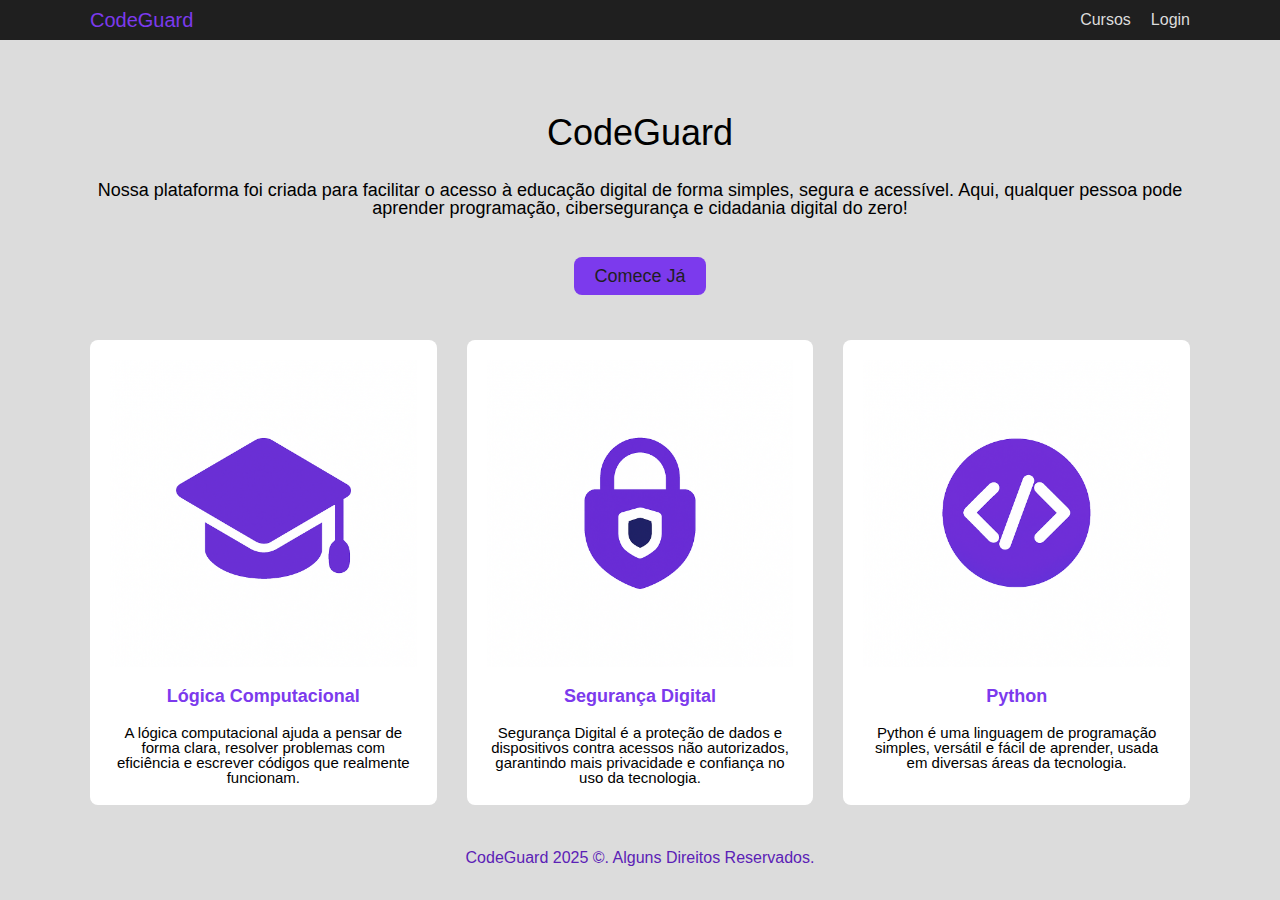
<file: PIM.AVA/index.html>
<!DOCTYPE html>
<html lang="pt-br">

<head>
  <meta charset="UTF-8">
  <meta name="viewport" content="width=device-width, initial-scale=1.0">
  <link rel="stylesheet" href="./reset.css">
  <link rel="stylesheet" href="./styles.css">
  <title>CodeGuard</title>
</head>

<header>
  <div class="navBg">
    <nav class="navBar">
      <div class="navBarTitle">
        <a href="./index.html">CodeGuard</a>
      </div>
      <div class="navBarLinks">
        <a href="./cursos/cursos.html">Cursos</a>
        <a href="./login.html">Login</a>
      </div>
    </nav>
  </div>
</header>

<body>
  <div class="apresentacao">
    <h1>CodeGuard</h1>
    <p>Nossa plataforma foi criada para facilitar o acesso à educação digital de forma simples, segura e acessível. Aqui, qualquer pessoa pode aprender programação, cibersegurança e cidadania digital do zero!</p>
    <a href="./novaconta/novaconta.html">Comece Já</a>
  </div>

  <div class="cursos">
    <div class="card">
      <img src="./img/educacao.png" alt="">
      <h3>Lógica Computacional</h3>
      <p>A lógica computacional ajuda a pensar de forma clara, resolver problemas com eficiência e escrever códigos que realmente funcionam.</p>
    </div>
    <div class="card">
      <img src="img/seguranca.png" alt="">
      <h3>Segurança Digital</h3>
      <p>Segurança Digital é a proteção de dados e dispositivos contra acessos não autorizados, garantindo mais privacidade e confiança no uso da tecnologia.</p>
    </div>
    <div class="card">
      <img src="img/codigo.png" alt="">
      <h3>Python</h3>
      <p>Python é uma linguagem de programação simples, versátil e fácil de aprender, usada em diversas áreas da tecnologia.</p>
    </div>
  </div>

  <footer class="footer">
      <p>CodeGuard 2025 ©. Alguns Direitos Reservados.</p>
  </footer>
</body>


</html>
</file>
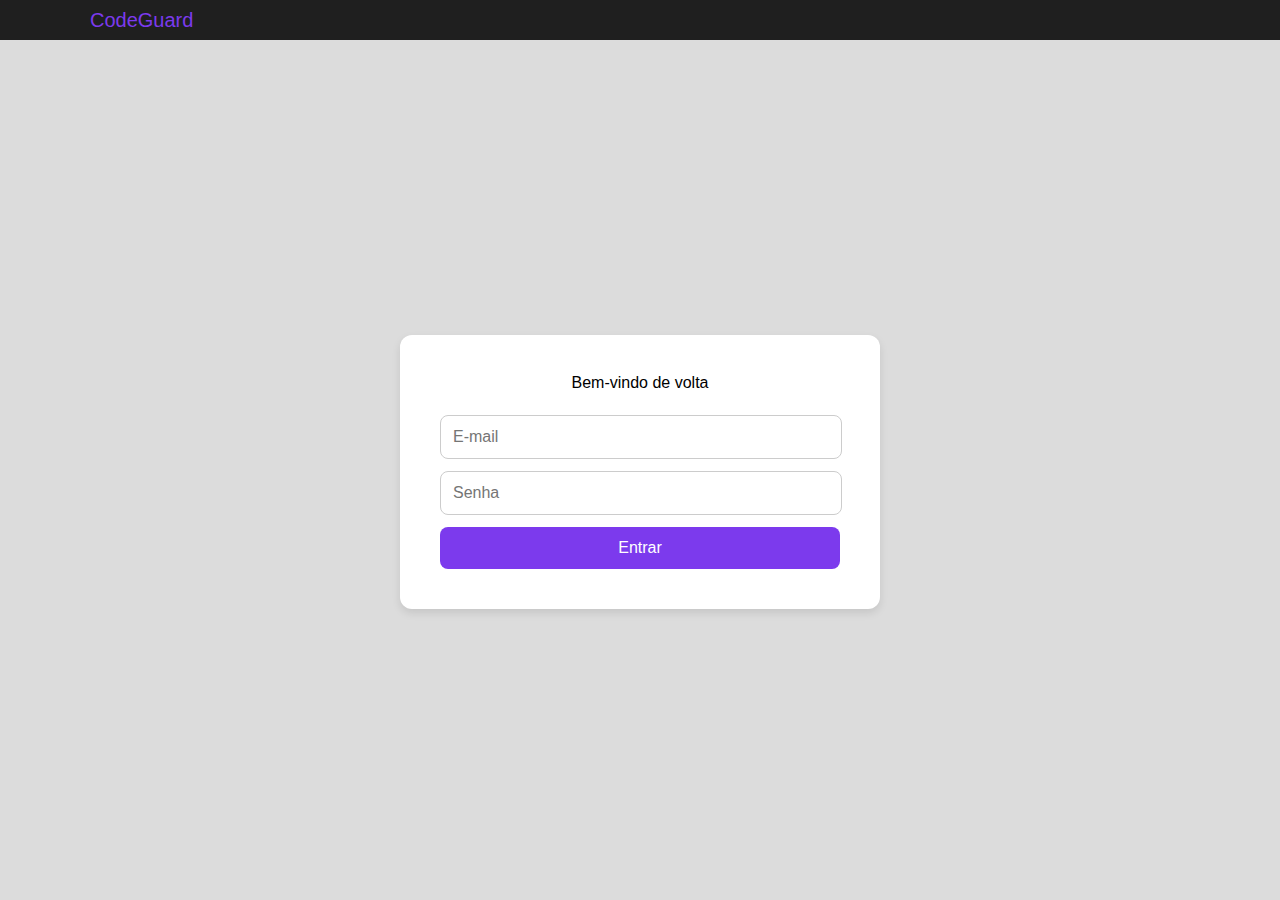
<file: PIM.AVA/login.html>
<!DOCTYPE html>
<html lang="pt-br">

<head>
  <meta charset="UTF-8">
  <meta name="viewport" content="width=device-width, initial-scale=1.0">
  <link rel="stylesheet" href="./reset.css">
  <link rel="stylesheet" href="./login.css">
  <title>CodeGuard</title>
</head>

<header>
  <div class="navBg">
    <nav class="navBar">
      <div class="navBarTitle">
        <a href="./index.html">CodeGuard</a>
      </div>
    </nav>
  </div>
</header>

<body>
  <div class="login-container">
    <h2>Bem-vindo de volta</h2>
    <form>
      <input type="email" placeholder="E-mail" required />
       <input type="password" placeholder="Senha" required />
       <button type="submit">Entrar</button>
    </form>
  </div>
</body>

</html>
</file>
<file: PIM.AVA/styles.css>
:root {
  --primaria: #7c3aed;
  --secundaria: #1f1f1f;
  --fundoclaro: #DCDCDC;
  --textsec: #2e2e2e;
  --hover: #5b21b6;
  --info: #6366f1;
}

body {
  font-family: "Inter", "Segoe UI", "Helvetica Neue", sans-serif;
  display: grid;
  gap: 45px;
  margin: 0 auto;
  text-align: center;
  background-color: var(--fundoclaro);
}

.navBg {
  background-color: var(--secundaria);
}

.navBar {
  align-items: center;
  max-width: 1100px;
  margin: 0 auto;
  padding: 10px 20px;
  display: flex;
  justify-content: space-between;
}

.navBarTitle a {
  font-size: 16px;
  color: var(--primaria);
  font-size: 20px;
}

.navBarTitle a:hover {
  color: var(--hover);
  transition: background-color 0.3s ease
}

.navBarLinks {
  display: flex;
  gap: 20px;
}

.navBarLinks a {
  font-size: 16px;
  color: var(--fundoclaro);
}

.navBarLinks a:hover {
  color: var(--primaria);
  transition: background-color 0.3s ease
}

.cursos {
  max-width: 1100px;
  display: grid;
  gap: 30px;
  margin: 0 auto;
  grid-template-columns: 1fr 1fr 1fr;
}

.apresentacao {
  margin: 0 auto;
  max-width: 1100px;
}

.apresentacao h1 {
  font-size: 36px;
  padding: 30px 0px;
}

.apresentacao p,
.apresentacao a {
  font-size: 18px;
  padding-bottom: 40px;
}

.apresentacao a {
  display: inline-block;
  background-color: var(--primaria);
  color: var(--secundaria);
  padding: 10px 20px;
  border-radius: 8px;
  align-self: center;
}

.apresentacao a:hover {
  background-color: var(--hover);
  color: var(--fundoclaro);
  transition: background-color 0.3s ease
}

.card {
  padding: 20px 20px;
  background-color: #ffffff;
  border-radius: 8px;
  display: flex;
  flex-direction: column;
  gap: 20px;
}

.card h3 {
  font-size: 18px;
  font-weight: bold;
  color: var(--primaria);
}

.card p {
  font-size: 15px;
}

.card a {
  display: inline-block;
  background-color: var(--primaria);
  color: var(--secundaria);
  padding: 10px 20px;
  border-radius: 8px;
  align-self: center;
}

.card a:hover {
  background-color: var(--hover);
  color: var(--fundoclaro);
  transition: background-color 0.3s ease
}


.footer {
  color: var(--hover);
}
</file>
<file: PIM.AVA/login.css>
:root {
  --primaria: #7c3aed;
  --secundaria: #1f1f1f;
  --fundoclaro: #DCDCDC;
  --textsec: #2e2e2e;
  --hover: #5b21b6;
  --info: #6366f1;
}

body {
  font-family: "Inter", "Segoe UI", "Helvetica Neue", sans-serif;
  display: grid;
  gap: 45px;
  margin: 0 auto;
  text-align: center;
  background-color: var(--fundoclaro);
}

.navBg {
  background-color: var(--secundaria);
}

.navBar {
  align-items: center;
  max-width: 1100px;
  margin: 0 auto;
  padding: 10px 20px;
  display: flex;
  justify-content: space-between;
}

.navBarTitle a {
  font-size: 16px;
  color: var(--primaria);
  font-size: 20px;
}

.navBarTitle a:hover {
  color: var(--hover);
}

.navBarLinks {
  display: flex;
  gap: 20px;
}

.navBarLinks a {
  font-size: 16px;
  color: var(--fundoclaro);
}

.navBarLinks a:hover {
  color: var(--primaria);
}

.login-container {
  margin: 15.625em auto;
  background-color: #fff;
  padding: 40px;
  border-radius: 12px;
  box-shadow: 0 4px 8px rgba(0, 0, 0, 0.1);
  width: 100%;
  max-width: 400px;
}

.login-container h2 {
  text-align: center;
  color: var(--texto);
  margin-bottom: 24px;
}

.login-container input[type="password"],
.login-container input[type="email"] {
  width: 94%;
  padding: 12px;
  margin: 0 auto;
  margin-bottom: 12px;
  border: 1px solid #ccc;
  border-radius: 8px;
  font-size: 16px;
}

.login-container button {
  width: 100%;
  padding: 12px;
  background-color: var(--primaria);
  color: #fff;
  border: none;
  border-radius: 8px;
  font-size: 16px;
  cursor: pointer;
  transition: background-color 0.3s ease;
}

.login-container button:hover {
  background-color: #6b21a8;
}
</file>
